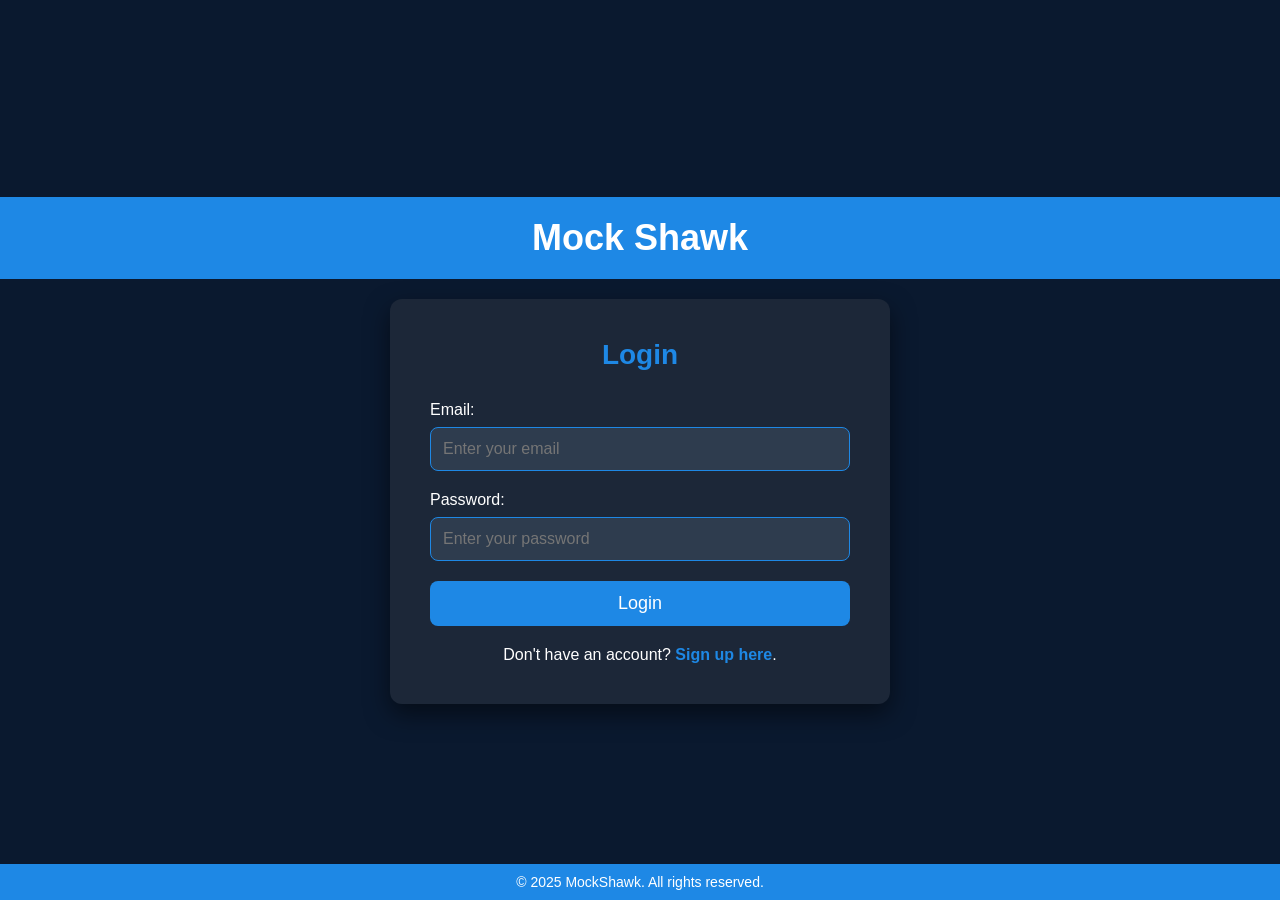
<file: srmhack6.O/login.html>
<!DOCTYPE html>
<html lang="en">
<head>
    <meta charset="UTF-8">
    <meta name="viewport" content="width=device-width, initial-scale=1.0">
    <title>Project Connect - Login</title>
    <style>
        /* Basic Reset */
        * {
            margin: 0;
            padding: 0;
            box-sizing: border-box;
        }

        body {
            font-family: 'Arial', sans-serif;
            background-color: #0A192F; /* Deep blue-black background */
            color: white;
            display: flex;
            justify-content: center;
            align-items: center;
            min-height: 100vh;
            flex-direction: column;
        }

        header {
            background-color: #1E88E5; /* Vibrant blue */
            width: 100%;
            text-align: center;
            padding: 20px 0;
        }

        header h1 {
            color: white;
            font-size: 36px;
            margin: 0;
        }

        .login-form {
            width: 100%;
            max-width: 500px;
            background-color: #1C2738; /* Darker shade */
            padding: 40px;
            border-radius: 12px;
            box-shadow: 0px 10px 25px rgba(0, 0, 0, 0.5);
            margin-top: 20px;
        }

        .login-form h2 {
            text-align: center;
            margin-bottom: 30px;
            font-size: 28px;
            color: #1E88E5;
        }

        .login-form label {
            display: block;
            margin-bottom: 8px;
            color: white;
            font-size: 16px;
        }

        .login-form input {
            width: 100%;
            padding: 12px;
            margin-bottom: 20px;
            border: 1px solid #1E88E5;
            border-radius: 8px;
            background-color: #2E3C4E;
            color: white;
            font-size: 16px;
        }

        .login-form button {
            width: 100%;
            padding: 12px;
            background-color: #1E88E5;
            border: none;
            color: white;
            font-size: 18px;
            border-radius: 8px;
            cursor: pointer;
            transition: background-color 0.3s ease;
        }

        .login-form button:hover {
            background-color: #1976D2;
        }

        .login-form p {
            text-align: center;
            margin-top: 20px;
            color: white;
        }

        .login-form a {
            color: #1E88E5;
            text-decoration: none;
            font-weight: bold;
        }

        .login-form a:hover {
            text-decoration: underline;
        }

        footer {
            background-color: #1E88E5;
            padding: 10px 0;
            text-align: center;
            color: white;
            font-size: 14px;
            width: 100%;
            position: fixed;
            bottom: 0;
        }
    </style>
</head>
<body>
    <!-- Header -->
    <header>
        <div class="container">
            <h1>Mock Shawk</h1>
        </div>
    </header>

    <!-- Login Form -->
    <section class="login-form">
        <div class="container">
            <h2>Login</h2>
            <form id="loginForm" action="#" method="POST">
                <label for="email">Email:</label>
                <input type="email" id="email" name="email" placeholder="Enter your email" required>
                <label for="password">Password:</label>
                <input type="password" id="password" name="password" placeholder="Enter your password" required>
                <button type="submit" class="btn">Login</button>
            </form>
            <p>Don't have an account? <a href="signup.html">Sign up here</a>.</p>
        </div>
    </section>

    <!-- Footer -->
    <footer>
        <div class="container">
            <p>&copy; 2025 MockShawk. All rights reserved.</p>
        </div>
    </footer>

    <script>
        document.getElementById('loginForm').addEventListener('submit', function (e) {
            e.preventDefault(); // Prevent page refresh

            const username = document.getElementById('email').value;
            const password = document.getElementById('password').value;

            // Hardcoded login authentication
            const users = {
                "pabhineet7@gmail.com": "pathak",
                "kunalbh4397@gmail.com": "bhardwaj",
                "raman@gmail.com": "pall",
                "kavya@gmail.com": "agrawal",
                "ayansh@gmail.com": "singhaniya"
            };

            if (users[username] && users[username] === password) {
                window.location.href = "index.html"; // Redirect to home page
            } else {
                alert("Invalid username or password.");
            }
        });
    </script>
</body>
</html>
</file>
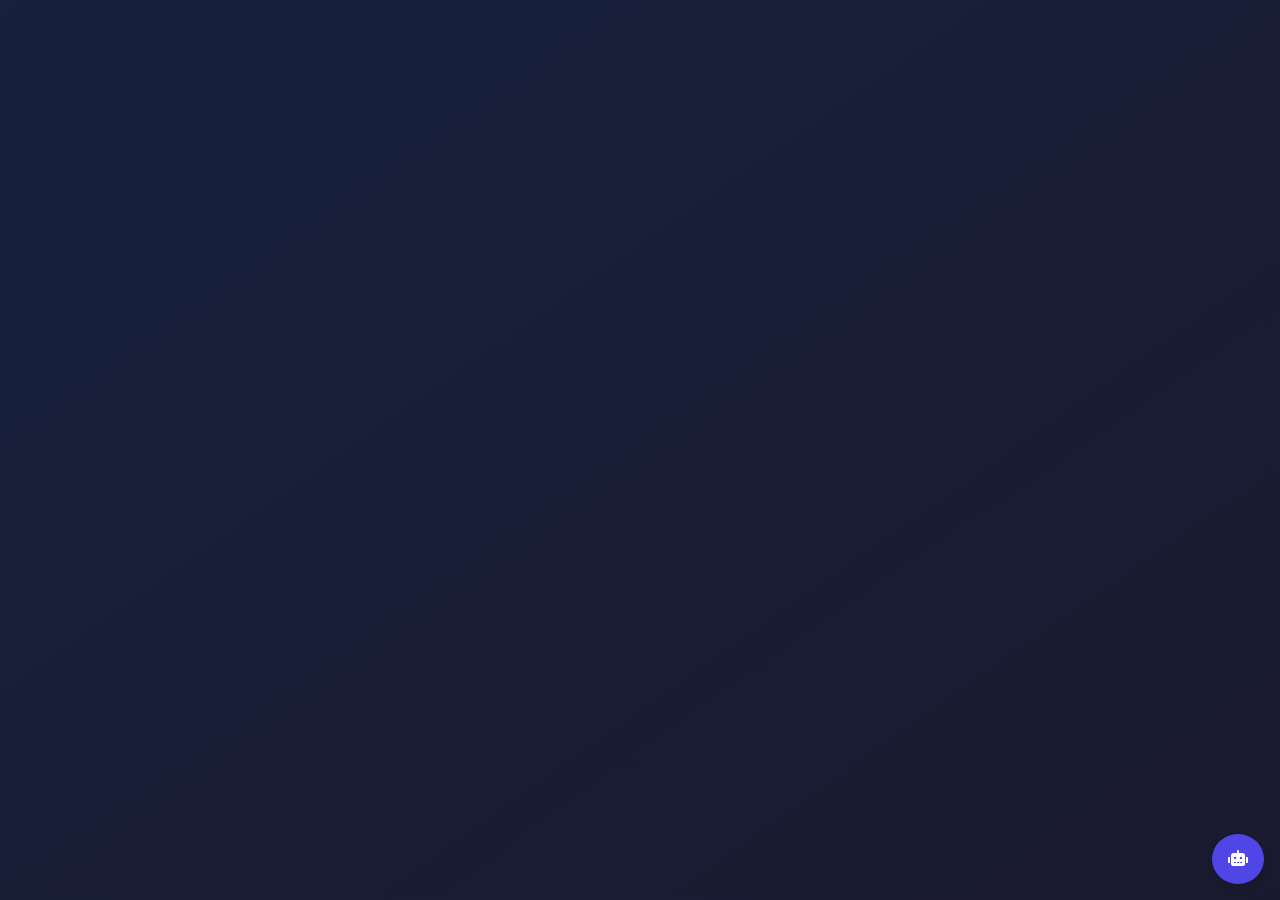
<file: srmhack6.O/shawkbot.html>
<!DOCTYPE html>
<html lang="en">
<head>
    <meta charset="UTF-8">
    <meta name="viewport" content="width=device-width, initial-scale=1.0">
    <title>MockShawk</title>
    <link rel="stylesheet" href="https://cdnjs.cloudflare.com/ajax/libs/font-awesome/6.0.0/css/all.min.css">
    <style>
        :root {
            --surface-dark: #1a1a2e;
            --surface-darker: #16213e;
            --primary: #4f46e5;
            --text-white: #ffffff;
        }

        body {
            margin: 0;
            font-family: -apple-system, BlinkMacSystemFont, 'Segoe UI', Roboto, sans-serif;
            background: linear-gradient(to bottom right, var(--surface-darker), var(--surface-dark));
            color: var(--text-white);
            min-height: 100vh;
        }

        .chat-button {
            position: fixed;
            bottom: 1rem;
            right: 1rem;
            background: var(--primary);
            border-radius: 50%;
            padding: 1rem;
            cursor: pointer;
            box-shadow: 0 4px 6px rgba(0, 0, 0, 0.1);
            transition: transform 0.2s, box-shadow 0.2s;
        }

        .chat-button:hover {
            transform: scale(1.1);
            box-shadow: 0 6px 8px rgba(79, 70, 229, 0.2);
        }

        .chat-window {
            position: fixed;
            bottom: 5rem;
            right: 1rem;
            width: 24rem;
            max-width: calc(100vw - 2rem);
            background: var(--surface-dark);
            border-radius: 0.75rem;
            box-shadow: 0 10px 15px rgba(0, 0, 0, 0.1);
            border: 1px solid #2d2d42;
        }

        .chat-header {
            display: flex;
            justify-content: space-between;
            align-items: center;
            padding: 1rem;
            border-bottom: 1px solid #2d2d42;
        }

        .messages-container {
            height: 24rem;
            overflow-y: auto;
            padding: 1rem;
            display: flex;
            flex-direction: column;
            gap: 1rem;
        }

        .message {
            display: flex;
            gap: 0.75rem;
            max-width: 80%;
        }

        .message.bot {
            align-self: flex-start;
        }

        .message.user {
            align-self: flex-end;
            flex-direction: row-reverse;
        }

        .message-bubble {
            padding: 0.75rem;
            border-radius: 0.5rem;
            background: var(--surface-darker);
        }

        .message.user .message-bubble {
            background: var(--primary);
            color: white;
        }

        .input-container {
            padding: 1rem;
            border-top: 1px solid #2d2d42;
        }

        .input-wrapper {
            display: flex;
            gap: 0.5rem;
        }

        .chat-input {
            flex: 1;
            background: var(--surface-darker);
            border: none;
            padding: 0.5rem 1rem;
            border-radius: 0.5rem;
            color: white;
        }

        .send-button {
            background: var(--primary);
            border: none;
            padding: 0.5rem;
            border-radius: 0.5rem;
            cursor: pointer;
            color: white;
        }

        .timestamp {
            font-size: 0.75rem;
            color: #9ca3af;
            margin-top: 0.25rem;
            display: block;
        }
    </style>
</head>
<body>
    <div class="chat-button">
        <i class="fas fa-robot text-white"></i>
    </div>

    <div class="chat-window" style="display: none;">
        <div class="chat-header">
            <div style="display: flex; align-items: center; gap: 0.5rem;">
                <i class="fas fa-robot" style="color: var(--primary);"></i>
                <h3>MediBot Assistant</h3>
            </div>
            <button class="close-button">
                <i class="fas fa-times"></i>
            </button>
        </div>

        <div class="messages-container">
            <div class="message bot">
                <div class="message-bubble">
                    <p>Hello! I'm ShawkBot, your AI Shawk assistant. How can I help you today?</p>
                    <span class="timestamp">10:00 AM</span>
                </div>
            </div>
        </div>

        <div class="input-container">
            <div class="input-wrapper">
                <input type="text" class="chat-input" placeholder="Type your message...">
                <button class="send-button">
                    <i class="fas fa-paper-plane"></i>
                </button>
            </div>
        </div>
    </div>

    <script>
        const API_KEY = "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"; // ⚠️ Replace with your valid API key

        let isChatOpen = false;
        let messages = [{
            id: '1',
            text: "Hello! I'm Shawk Bot, your AI mock assistant. How can I help you today?",
            isBot: true,
            timestamp: new Date()
        }];

        // DOM Elements
        const chatButton = document.querySelector('.chat-button');
        const chatWindow = document.querySelector('.chat-window');
        const messagesContainer = document.querySelector('.messages-container');
        const chatInput = document.querySelector('.chat-input');
        const sendButton = document.querySelector('.send-button');
        const closeButton = document.querySelector('.close-button');

        // Event Listeners
        chatButton.addEventListener('click', toggleChat);
        sendButton.addEventListener('click', handleSendMessage);
        closeButton.addEventListener('click', closeChat);
        chatInput.addEventListener('keypress', e => {
            if (e.key === 'Enter') handleSendMessage();
        });

        function toggleChat() {
            isChatOpen = !isChatOpen;
            chatWindow.style.display = isChatOpen ? 'block' : 'none';
            if (isChatOpen) scrollToBottom();
        }

        async function handleSendMessage() {
            const text = chatInput.value.trim();
            if (!text) return;

            // Add user message
            addMessage({
                text,
                isBot: false,
                timestamp: new Date()
            });

            chatInput.value = '';
            
            try {
                const response = await getChatbotResponse(text);
                addMessage({
                    text: response,
                    isBot: true,
                    timestamp: new Date()
                });
            } catch (error) {
                addMessage({
                    text: "I'm having trouble connecting right now. Please try again later.",
                    isBot: true,
                    timestamp: new Date()
                });
            }
        }

        function addMessage(message) {
            messages.push(message);
            renderMessages();
            scrollToBottom();
        }

        function renderMessages() {
            messagesContainer.innerHTML = messages.map(message => `
                <div class="message ${message.isBot ? 'bot' : 'user'}">
                    <div class="message-bubble">
                        <p>${message.text}</p>
                        <span class="timestamp">
                            ${message.timestamp.toLocaleTimeString([], { hour: '2-digit', minute: '2-digit' })}
                        </span>
                    </div>
                </div>
            `).join('');
        }

        function scrollToBottom() {
            messagesContainer.scrollTop = messagesContainer.scrollHeight;
        }

        function closeChat() {
            isChatOpen = false;
            chatWindow.style.display = 'none';
            messages = [messages[0]];
            renderMessages();
        }

        async function getChatbotResponse(message) {
            const lowerMessage = message.toLowerCase();
            
            // Quick responses
            if (lowerMessage.includes('hello') || lowerMessage.includes('hi')) {
                return "Hello! I'm your shawk Bot AI assistant. What would you like to know about?";
            }

            try {
                const response = await fetch(
                    "https://api-inference.huggingface.co/models/deepseek-ai/DeepSeek-R1-Distill-Qwen-32B/v1/chat/completions",
                    {
                        method: "POST",
                        headers: {
                            "Authorization": `Bearer ${API_KEY}`,
                            "Content-Type": "application/json"
                        },
                        body: JSON.stringify({
                            messages: [{
                                role: "user",
                                content: `As a Shawk Bot assistant, provide a professional response to: ${message}. Keep it under 100 words and focus on your aspects.`
                            }],
                            parameters: {
                                max_new_tokens: 100,
                                temperature: 0.7,
                                top_k: 50,
                                top_p: 0.9,
                                do_sample: true,
                                return_full_text: false
                            }
                        })
                    }
                );

                if (!response.ok) {
                    const errorText = await response.text();
                    console.error("API Error:", errorText);
                    return getFallbackResponse(message);
                }

                const data = await response.json();
                return data.choices[0]?.message?.content || getFallbackResponse(message);
            } catch (error) {
                console.error("Chat error:", error);
                return getFallbackResponse(message);
            }
        }
        function getFallbackResponse(message) {
    const lowerMessage = message.toLowerCase();

    // Focus on technology, innovation, and hackathons
    if (lowerMessage.includes("technology")) {
    return "KalaKrati is your hub for innovative tech solutions. Ready to collaborate on cutting-edge projects or join our upcoming hackathons?";
}

if (lowerMessage.includes("innovation")) {
    return "Innovation is at the core of KalaKrati! Want to explore collaborative spaces, connect with experts, or share your ideas with the community?";
}

if (lowerMessage.includes("mentorship")) {
    return "KalaKrati offers mentorship from industry experts and senior professionals. Interested in receiving guidance to bring your tech ideas to life?";
}

if (lowerMessage.includes("hackathon")) {
    return "Join our tech hackathons and solve real-world problems. KalaKrati is the perfect platform for tech enthusiasts to compete, learn, and innovate!";
}

if (lowerMessage.includes("project")) {
    return "Want to take your project to the next level? KalaKrati provides resources, tools, and collaborative spaces to help you turn your tech ideas into reality.";
}

if (lowerMessage.includes("idea")) {
    return "Got a great idea? KalaKrati is the perfect place to brainstorm, collaborate, and innovate with like-minded tech enthusiasts.";
}

if (lowerMessage.includes("mock shawk") || lowerMessage.includes("mock interview")) {
    return "Welcome to Mock Shawk! We specialize in tech interviews, live feedback, and HR contacts. Want to explore our Mock Shawk sessions or connect with tech mentors?";
}

// Default fallback response focusing on tech and collaboration
return "Welcome to Mock Shawk! We specialize in tech interviews, Live Feedback, and HR Contacts. Want to explore our Mock Shawk or connect with tech mentors?";

}

    </script>
</body>
</html>
</file>
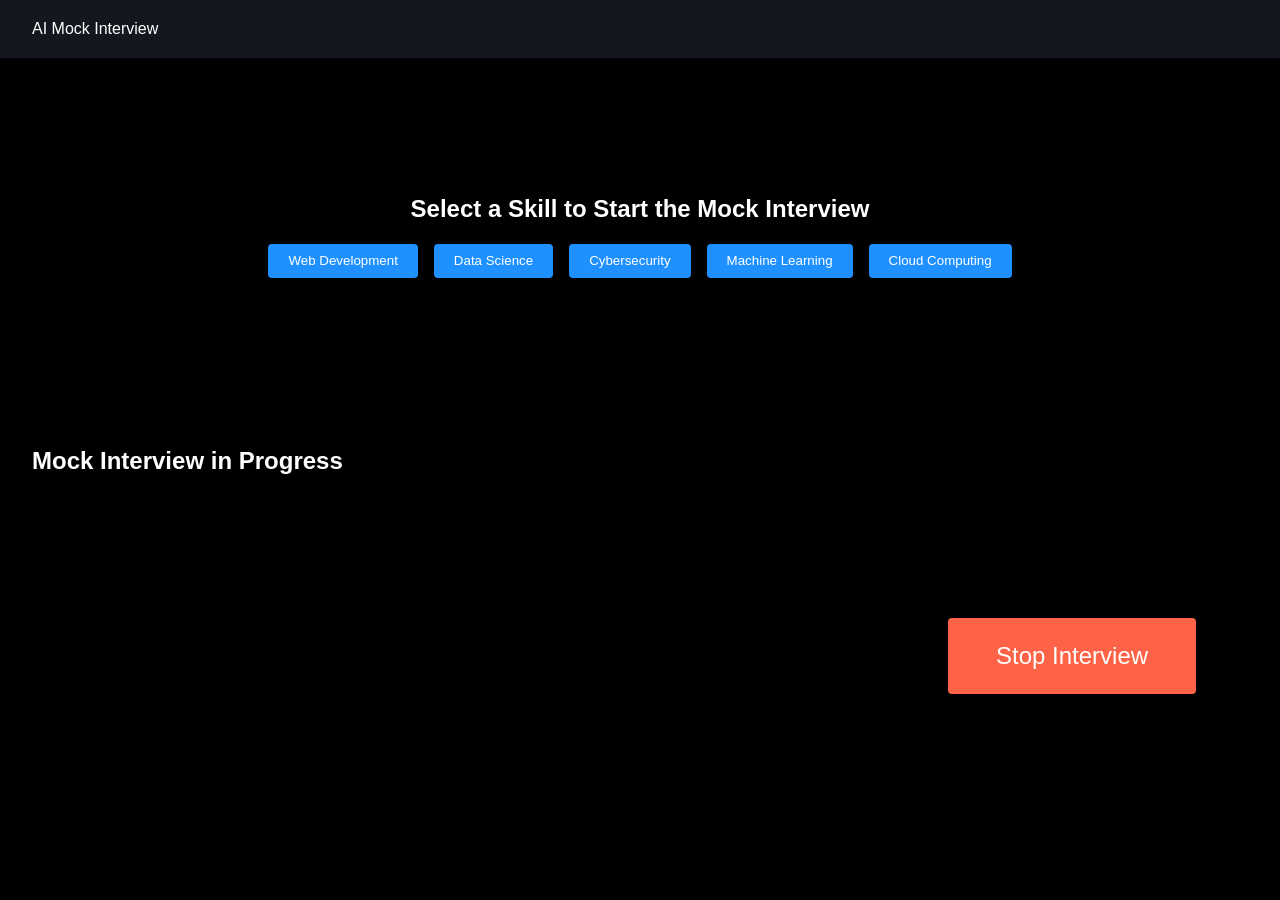
<file: srmhack6.O/skills.html>
<!DOCTYPE html>
<html lang="en">
<head>
    <meta charset="UTF-8">
    <meta name="viewport" content="width=device-width, initial-scale=1.0">
    <title>AI Mock Interview App</title>
    <link rel="stylesheet" href="styleskils.css">
</head>
<body>
    <video id="background-video" autoplay loop muted>
        <source src="" type="video/mp4">
        Your browser does not support the video tag.
    </video>

    <header>
        <nav>
            <div class="logo">AI Mock Interview</div>
        </nav>
    </header>

    <main>
        <section id="skill-section">
            <h2>Select a Skill to Start the Mock Interview</h2>
            <div class="skill-buttons">
                <button data-skill="webDevelopment">Web Development</button>
                <button data-skill="dataScience">Data Science</button>
                <button data-skill="cybersecurity">Cybersecurity</button>
                <button data-skill="ml">Machine Learning</button>
                <button data-skill="cloudComputing">Cloud Computing</button>
            </div>
        </section>

        <section id="interview" hidden>
            <h2>Mock Interview in Progress</h2>
            <div class="interview-container">
                <video id="userFeed" autoplay></video>
                <div id="questionDisplay"></div>
                <div id="timer"></div>
                <button id="stopInterview">Stop Interview</button>
            </div>
        </section>

        <section id="feedback-section" hidden>
            <h2>Feedback</h2>
            <div id="feedback"></div>
        </section>

        <section id="recording-section" hidden>
            <h2>Interview Recording</h2>
            <video id="recordedVideo" controls></video>
            <a id="downloadRecording" download="mock_interview.mp4">Download Recording</a>
        </section>
    </main>

    <script>
        let cameraStream;
        let countdownInterval;
        let mediaRecorder;
        let recordedChunks = [];

        const questionBank = {
            webDevelopment: [
                "What is the difference between HTML and HTML5?",
                "Explain the concept of Flexbox in CSS.",
                "What is a REST API?",
                "How does JavaScript handle asynchronous operations?"
            ],
            dataScience: [
                "What is the difference between supervised and unsupervised learning?",
                "Explain the purpose of a confusion matrix.",
                "What is data normalization, and why is it important?",
                "How do you handle missing data in datasets?"
            ],
            cybersecurity: [
                "What is a DDoS attack?",
                "Explain the concept of encryption.",
                "How do you secure sensitive information on a website?",
                "What is the role of a firewall in cybersecurity?"
            ],
            ml: [
                "What is a neural network?",
                "Explain the concept of overfitting.",
                "What are hyperparameters in machine learning?",
                "How does backpropagation work in neural networks?"
            ],
            cloudComputing: [
                "What is serverless computing?",
                "Explain the benefits of cloud storage.",
                "What are the different types of cloud service models?",
                "How does cloud scaling work?"
            ]
        };

        document.querySelectorAll('.skill-buttons button').forEach(button => {
            button.addEventListener('click', () => {
                const skill = button.dataset.skill;
                startInterview(skill);
            });
        });

        async function startInterview(skill) {
            document.getElementById("interview").hidden = false;
            document.getElementById("skill-section").hidden = true;
            await startCamera();
            askQuestion(skill);
            startTimer(50);
        }

        async function startCamera() {
            try {
                cameraStream = await navigator.mediaDevices.getUserMedia({ video: true, audio: true });
                document.getElementById("userFeed").srcObject = cameraStream;

                startRecording();
            } catch (err) {
                alert("Error accessing camera: " + err.message);
            }
        }

        function startRecording() {
            recordedChunks = [];
            mediaRecorder = new MediaRecorder(cameraStream);
            mediaRecorder.ondataavailable = event => {
                if (event.data.size > 0) recordedChunks.push(event.data);
            };
            mediaRecorder.start();
        }

        function askQuestion(skill) {
            const questions = questionBank[skill];
            const randomQuestion = questions[Math.floor(Math.random() * questions.length)];
            document.getElementById("questionDisplay").textContent = randomQuestion;
            speakQuestion(randomQuestion);
        }

        function speakQuestion(question) {
            const synth = window.speechSynthesis;
            const utterance = new SpeechSynthesisUtterance(question);
            synth.speak(utterance);
        }

        function startTimer(duration) {
            let timer = duration;
            const timerDisplay = document.getElementById("timer");

            countdownInterval = setInterval(() => {
                timerDisplay.textContent = `Time Remaining: ${timer}s`;
                if (--timer < 0) {
                    clearInterval(countdownInterval);
                    stopInterview();
                }
            }, 1000);
        }

        document.getElementById("stopInterview").addEventListener("click", stopInterview);

        function stopInterview() {
            clearInterval(countdownInterval);
            if (cameraStream) {
                cameraStream.getTracks().forEach(track => track.stop());
            }
            mediaRecorder.stop();
            document.getElementById("interview").hidden = true;
            showFeedback();

            mediaRecorder.onstop = () => {
                const recordedBlob = new Blob(recordedChunks, { type: "video/mp4" });
                const videoURL = URL.createObjectURL(recordedBlob);
                document.getElementById("recording-section").hidden = false;
                const recordedVideo = document.getElementById("recordedVideo");
                recordedVideo.src = videoURL;

                const downloadLink = document.getElementById("downloadRecording");
                downloadLink.href = videoURL;
            };
        }

        function showFeedback() {
            document.getElementById("feedback-section").hidden = false;
            document.getElementById("feedback").textContent = "Great job on completing the interview! Keep practicing to improve your confidence and clarity.";
        }
    </script>
</body>
</html>
</file>
<file: srmhack6.O/styleskils.css>
/* General Reset */
* {
    margin: 0;
    padding: 0;
    box-sizing: border-box;
}

body {
    font-family: 'Arial', sans-serif;
    color: #ffffff;
    line-height: 1.6;
    background-color: #000; /* Black background to blend with the video */
    overflow-x: hidden; /* Prevent horizontal scrolling */
}

/* Background video */
#background-video {
    position: fixed;
    top: 0;
    left: 0;
    width: 100%;
    height: 100%;
    object-fit: cover;
    z-index: -1; /* Ensure it's behind all other content */
}

/* Header */
header {
    background: rgba(26, 29, 39, 0.8); /* Transparent dark blue */
    color: white;
    padding: 1em 0;
}

nav {
    display: flex;
    justify-content: space-between;
    align-items: center;
    padding: 0 2em;
}

.nav-links {
    list-style: none;
    display: flex;
}

.nav-links li {
    margin: 0 1em;
}

.nav-links a {
    color: white;
    text-decoration: none;
}

/* Main Content Sections */
#hero {
    text-align: center;
    padding: 4em 1em;
    background-color: rgba(30, 144, 255, 0.8); /* Semi-transparent blue */
}

#skill-section {
    padding: 2em;
    background-color: rgba(0, 0, 0, 0.7); /* Dark black with transparency */
    text-align: center;
    margin: 100px 0;
}

.skill-buttons {
    display: flex;
    justify-content: center;
    gap: 1em;
    margin-top: 1em;
}

.skill-buttons button {
    padding: 0.7em 1.5em;
    background-color: #1e90ff; /* Blue button */
    color: white;
    border: none;
    cursor: pointer;
    border-radius: 4px;
    transition: background-color 0.3s;
}

.skill-buttons button:hover {
    background-color: #4682b4; /* Lighter blue on hover */
}

/* Interview Section Layout */
#interview {
    display: flex;
    justify-content: space-between;
    align-items: flex-start;
    padding: 2em;
    background-color: rgba(0, 0, 0, 0.7); /* Transparent dark background for sections */
    margin: 100px 0;
}

#interview .video-container {
    width: 48%;
}

#interview .timer-container {
    width: 48%;
    text-align: right;
}

#interview #questionDisplay {
    margin-top: 1em;
    font-size: 1.2em;
}

#interview #timer {
    font-size: 2em;
    color: #1e90ff;
    margin-top: 0.5em;
}

#interview #textAnswer {
    width: 100%;
    height: 100px;
    padding: 1em;
    margin-top: 1em;
    font-size: 1em;
    background-color: #333;
    color: white;
    border: 1px solid #1e90ff;
}

#interview .controls {
    display: flex;
    justify-content: space-between; /* Make the buttons appear side by side */
    gap: 1em;
    margin-top: 1em;
}

/* Styling for Stop Interview Button */
#stopInterview {
    font-size: 1.5em; /* Larger font size */
    padding: 1em 2em; /* Larger button size */
    background-color: #ff6347; /* Red color */
    color: white;
    border: none;
    cursor: pointer;
    border-radius: 4px;
    transition: background-color 0.3s;
    position: relative;
    
}


#stopInterview:hover {
    background-color: #ff4500; /* Darker red on hover */
}

/* Styling for Download Video Button */
#downloadRecording {
    padding: 1em 2em;
    background-color: #1e90ff; /* Blue color */
    color: white;
    border: none;
    cursor: pointer;
    border-radius: 4px;
    transition: background-color 0.3s;
}

#downloadRecording:hover {
    background-color: #4682b4; /* Lighter blue on hover */
}

/* Feedback Section */
/* Enhanced Feedback Section Styling */
#feedback-section {
    width: 100%;
    background: rgba(26, 29, 39, 0.9);
    color: white;
    padding: 2em;
    position: fixed;
    bottom: 0;
    left: 0;
    border-top: 3px solid #1e90ff;
}

.feedback-container {
    display: flex;
    justify-content: space-around;
    flex-wrap: wrap;
    gap: 1em;
}

.feedback-column {
    flex: 1;
    min-width: 200px;
    background-color: rgba(255, 255, 255, 0.1);
    padding: 1em;
    border-radius: 8px;
    text-align: left;
}

.feedback-column h3 {
    color: #1e90ff;
    margin-bottom: 0.5em;
}

.feedback-column p {
    font-size: 0.9em;
    line-height: 1.5;
}


.rating {
    display: flex;
    justify-content: center;
    gap: 1em;
}

.rating button {
    background-color: #ff7f50;
    color: white;
    padding: 0.5em;
    border: none;
    cursor: pointer;
    border-radius: 4px;
}

#playback-container {
    margin-top: 2em;
    display: none;
    text-align: center;
}

/* Footer */
footer {
    background: rgba(26, 29, 39, 0.8);
    color: white;
    text-align: center;
    padding: 1em 0;
}

/* Video Container */
video {
    width: 100%;
    height: 100%;
    object-fit: cover;
}
</file>
